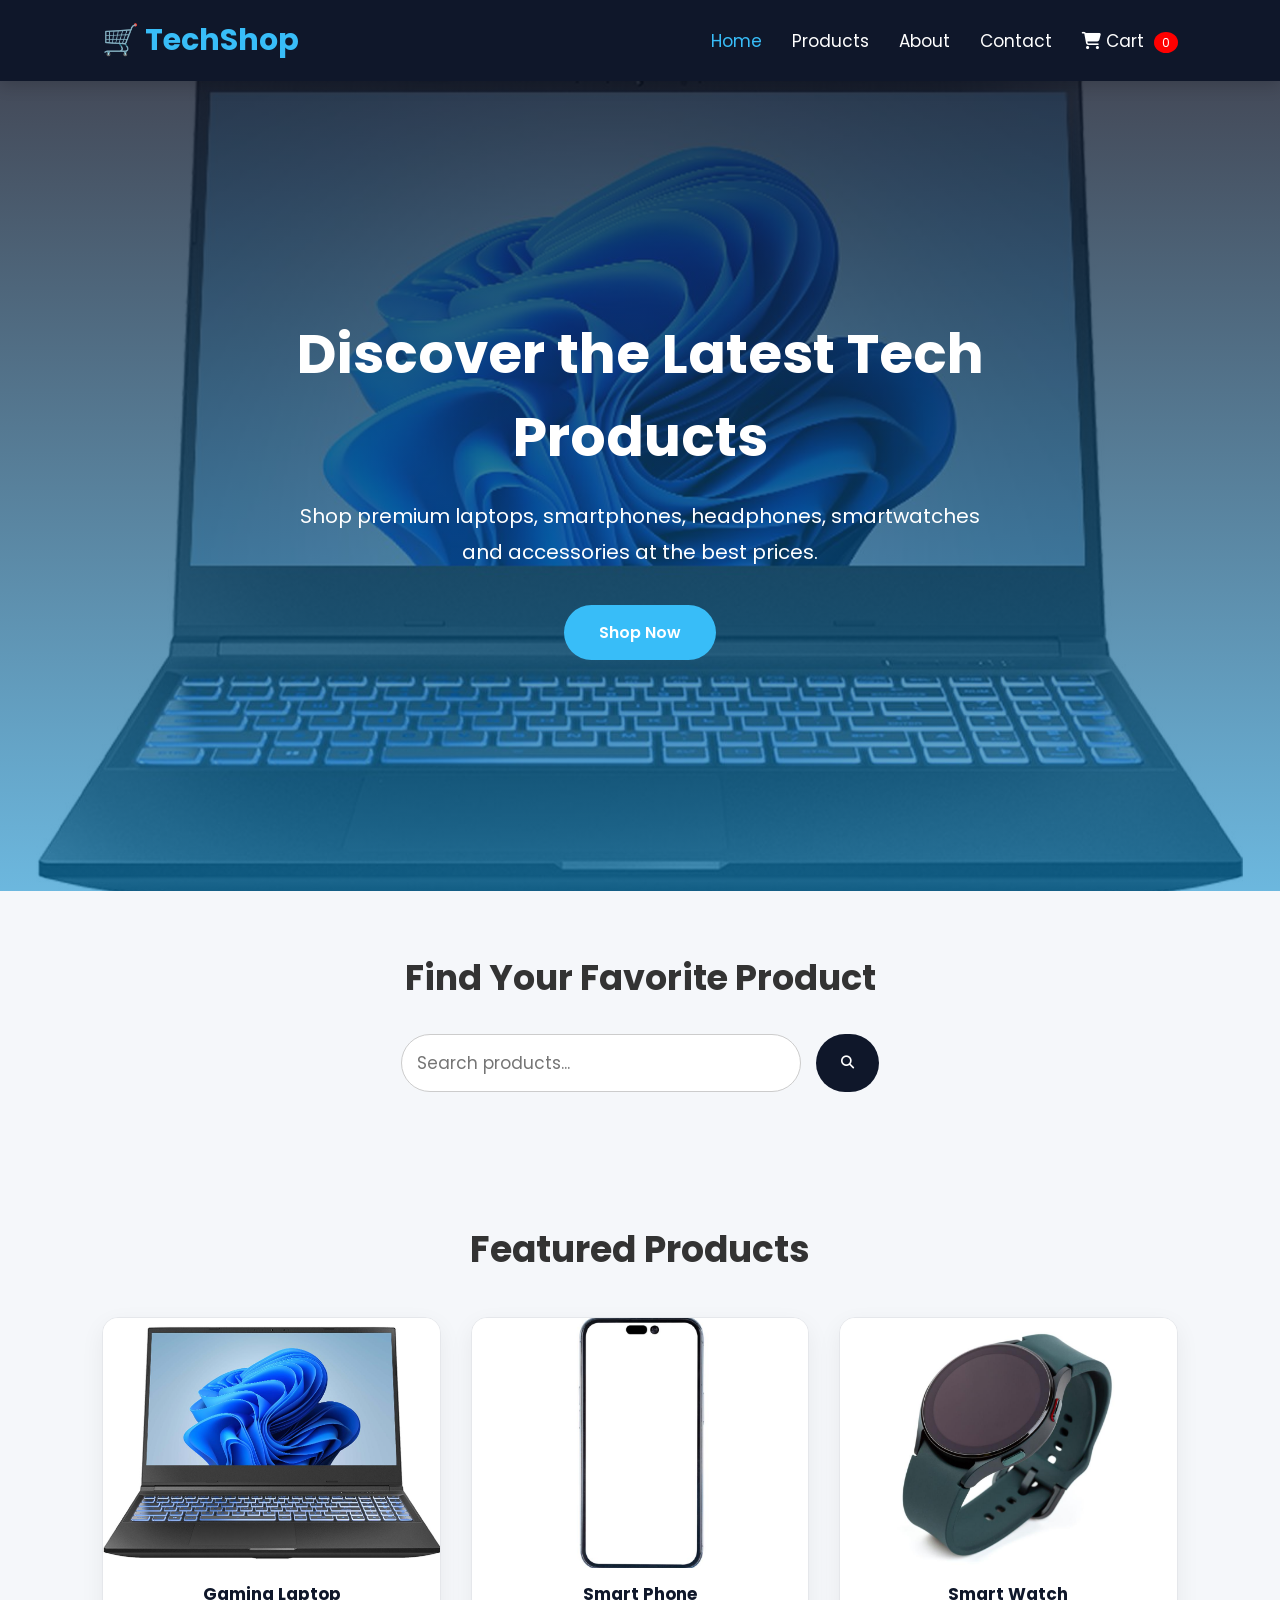
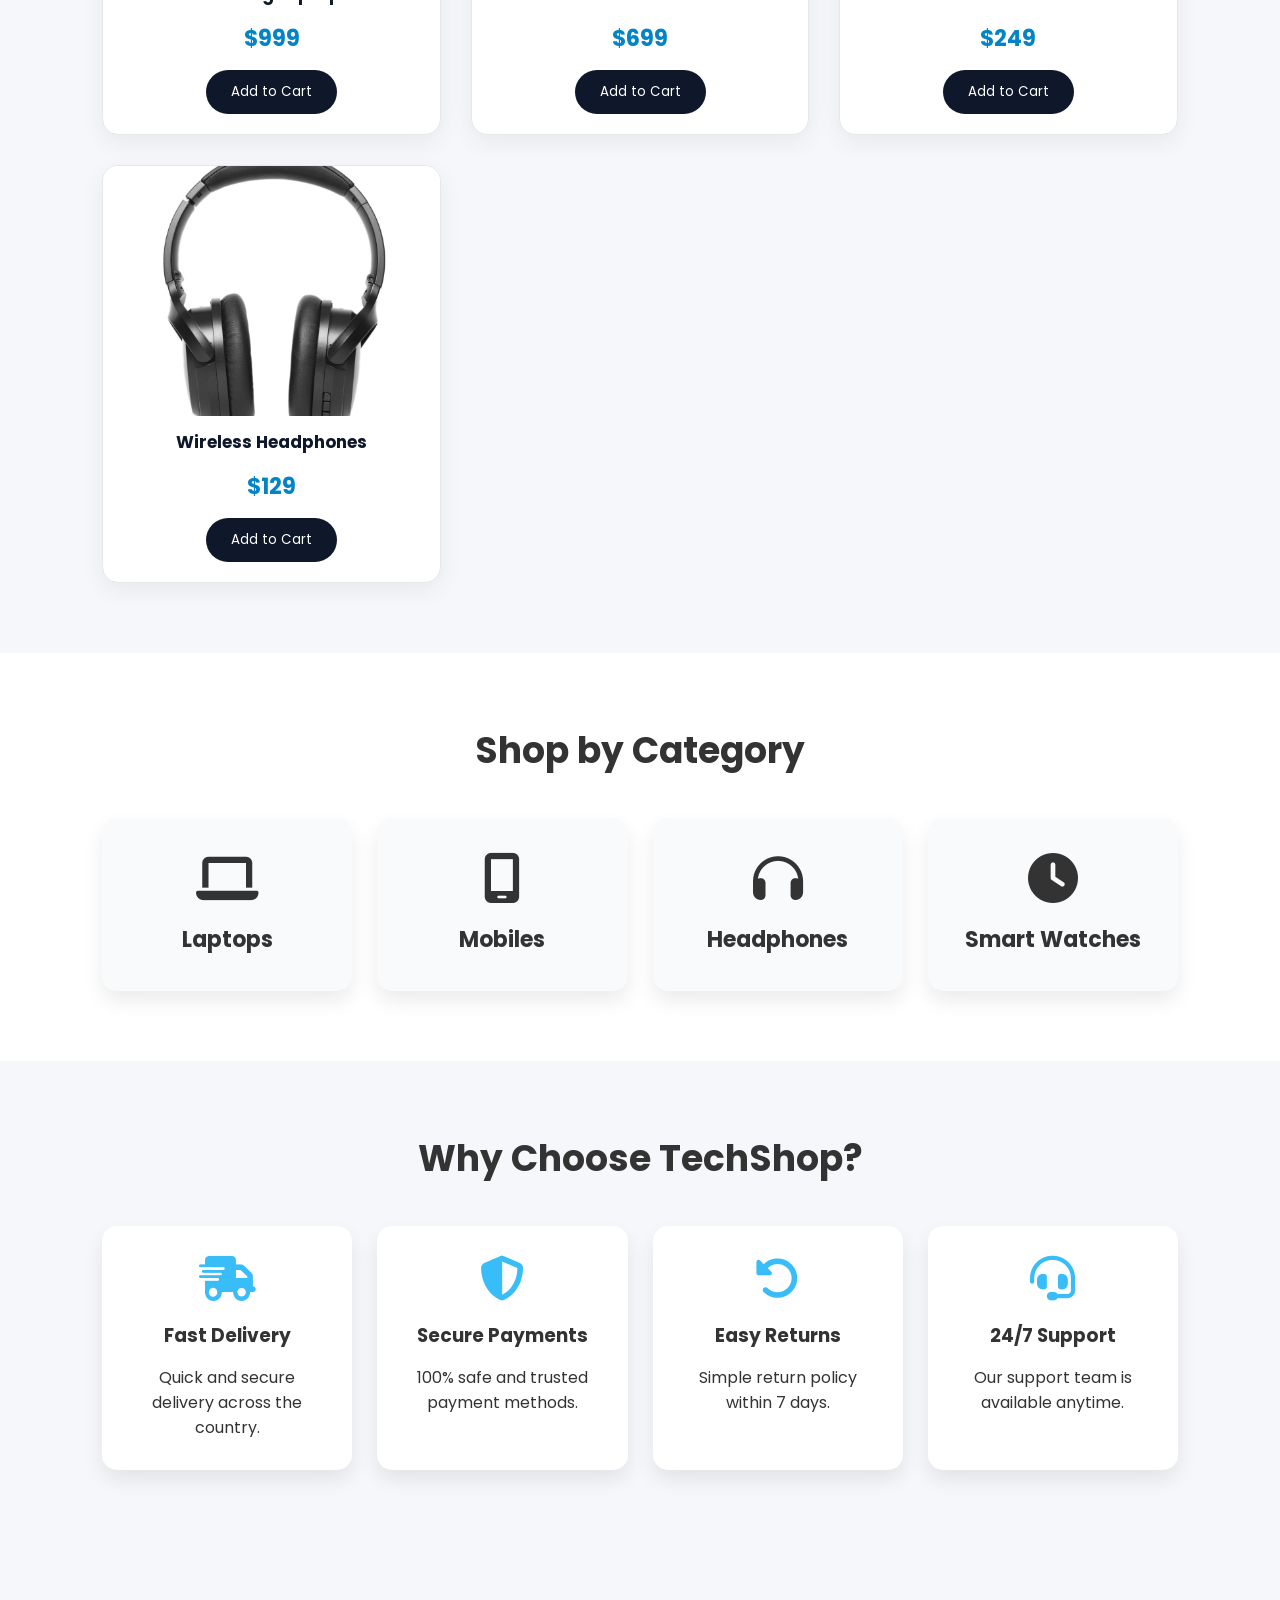
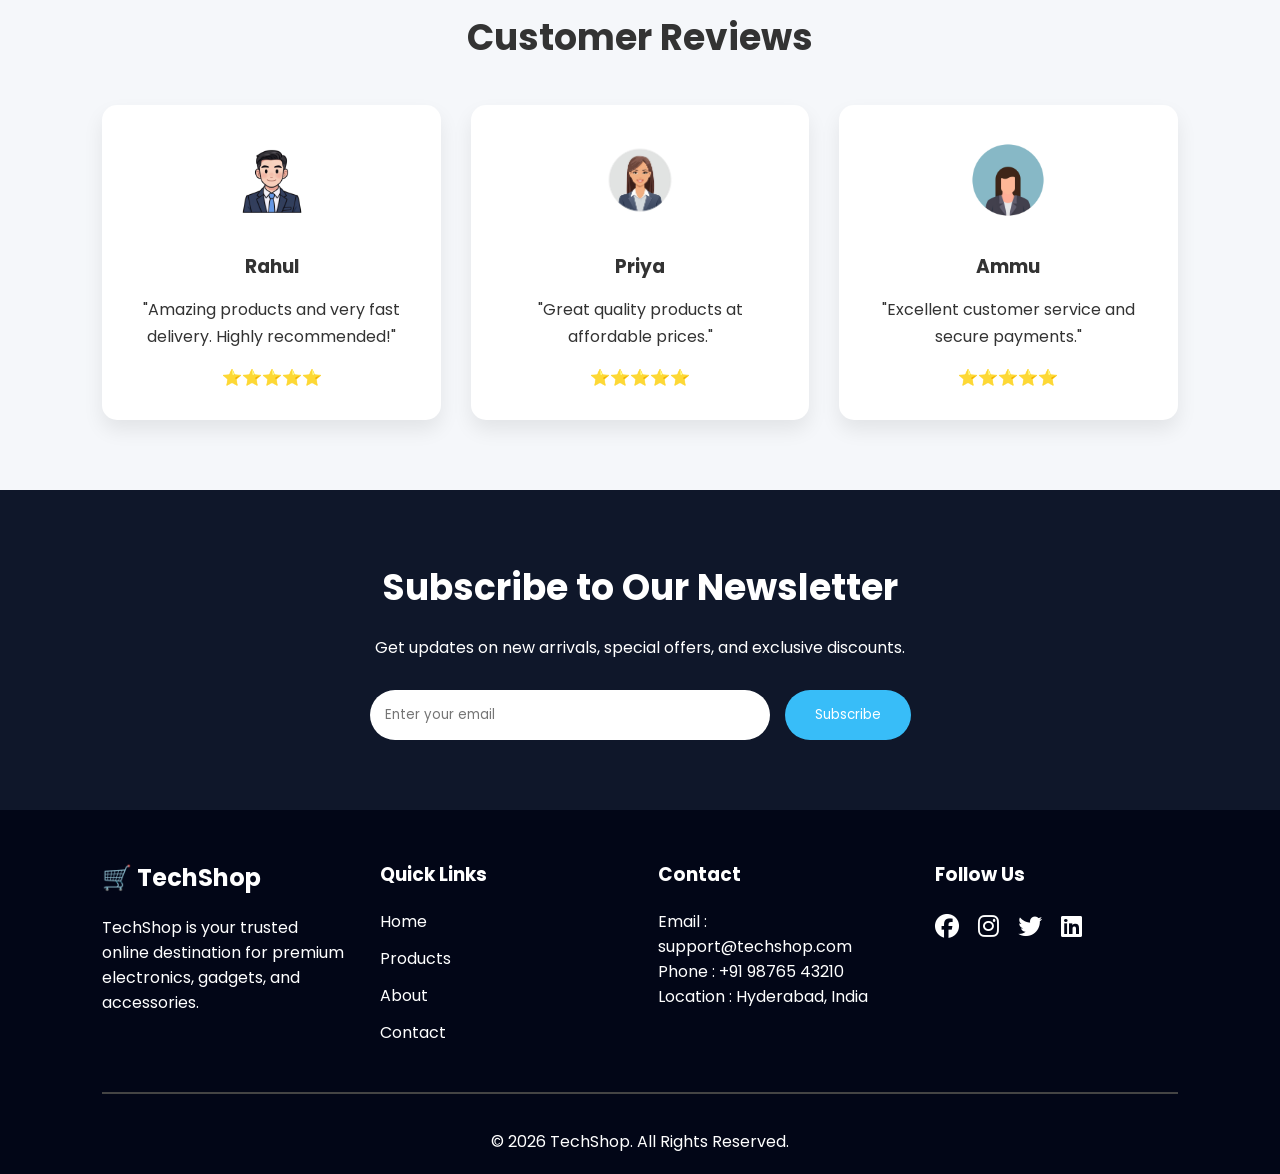
<file: index.html>
<!DOCTYPE html>
<html lang="en">

<head>

    <meta charset="UTF-8">

    <meta name="viewport" content="width=device-width, initial-scale=1.0">

    <title>TechShop | Home</title>

    <meta name="description" content="Modern E-Commerce Product Catalog">

    <link rel="stylesheet" href="style.css">

    <link rel="preconnect" href="https://fonts.googleapis.com">

    <link rel="preconnect" href="https://fonts.gstatic.com" crossorigin>

    <link href="https://fonts.googleapis.com/css2?family=Poppins:wght@300;400;500;600;700&display=swap" rel="stylesheet">

    <link rel="stylesheet"
    href="https://cdnjs.cloudflare.com/ajax/libs/font-awesome/6.6.0/css/all.min.css">

</head>

<body>

<!-- ===========================
     HEADER
=========================== -->

<header>

    <div class="logo">

        <h2>🛒 TechShop</h2>

    </div>

    <nav>

        <ul>

            <li><a href="index.html" class="active">Home</a></li>

            <li><a href="products.html">Products</a></li>

            <li><a href="about.html">About</a></li>

            <li><a href="contact.html">Contact</a></li>

            <li>

                <a href="cart.html">

                    <i class="fa-solid fa-cart-shopping"></i>

                    Cart

                    <span id="cart-count">0</span>

                </a>

            </li>

        </ul>

    </nav>

</header>

<!-- ===========================
     HERO SECTION
=========================== -->

<section class="hero">

    <div class="hero-content">

        <h1>

            Discover the Latest Tech Products

        </h1>

        <p>

            Shop premium laptops, smartphones, headphones,
            smartwatches and accessories at the best prices.

        </p>

        <a href="products.html" class="btn">

            Shop Now

        </a>

    </div>

</section>

<!-- ===========================
     SEARCH SECTION
=========================== -->

<section class="search-section">

    <h2>

        Find Your Favorite Product

    </h2>

    <div class="search-box">

        <input

            type="text"

            id="search"

            placeholder="Search products...">

        <button>

            <i class="fa-solid fa-magnifying-glass"></i>

        </button>

    </div>

</section>

<!-- ===========================
     FEATURED PRODUCTS
=========================== -->

<section class="featured">

    <h2>

        Featured Products

    </h2>

    <div class="products-grid">

        <div class="product-card">

            <img src="laptop.jpg" alt="Laptop">

            <h3>Gaming Laptop</h3>

            <p>$999</p>

            <button type="button" onclick="addHomeProduct(1)">Add to Cart</button>

        </div>

        <div class="product-card">

            <img src="mobile.jpg" alt="Phone">

            <h3>Smart Phone</h3>

            <p>$699</p>

            <button type="button" onclick="addHomeProduct(2)">Add to Cart</button>

        </div>

        <div class="product-card">

            <img src="watch.jpg" alt="Watch">

            <h3>Smart Watch</h3>

            <p>$249</p>

            <button type="button" onclick="addHomeProduct(3)">Add to Cart</button>

        </div>

        <div class="product-card">

            <img src="headphones.jpg" alt="Headphones">

            <h3>Wireless Headphones</h3>

            <p>$129</p>

            <button type="button" onclick="addHomeProduct(4)">Add to Cart</button>

        </div>

    </div>

</section>
<!-- ===========================
     SHOP BY CATEGORY
=========================== -->

<section class="categories">

    <h2>Shop by Category</h2>

    <div class="category-grid">

        <div class="category-card" data-category="Laptop">
            <i class="fa-solid fa-laptop"></i>
            <h3>Laptops</h3>
        </div>

        <div class="category-card" data-category="Mobile">
            <i class="fa-solid fa-mobile-screen"></i>
            <h3>Mobiles</h3>
        </div>

        <div class="category-card" data-category="Headphones">
            <i class="fa-solid fa-headphones"></i>
            <h3>Headphones</h3>
        </div>

        <div class="category-card" data-category="Watch">
            <i class="fa-solid fa-clock"></i>
            <h3>Smart Watches</h3>
        </div>

    </div>

</section>

<!-- ===========================
     WHY CHOOSE US
=========================== -->

<section class="why-us">

    <h2>Why Choose TechShop?</h2>

    <div class="features">

        <div class="feature-box">

            <i class="fa-solid fa-truck-fast"></i>

            <h3>Fast Delivery</h3>

            <p>Quick and secure delivery across the country.</p>

        </div>

        <div class="feature-box">

            <i class="fa-solid fa-shield-halved"></i>

            <h3>Secure Payments</h3>

            <p>100% safe and trusted payment methods.</p>

        </div>

        <div class="feature-box">

            <i class="fa-solid fa-rotate-left"></i>

            <h3>Easy Returns</h3>

            <p>Simple return policy within 7 days.</p>

        </div>

        <div class="feature-box">

            <i class="fa-solid fa-headset"></i>

            <h3>24/7 Support</h3>

            <p>Our support team is available anytime.</p>

        </div>

    </div>

</section>

<!-- ===========================
     CUSTOMER REVIEWS
=========================== -->

<section class="reviews">

    <h2>Customer Reviews</h2>

    <div class="review-container">

        <div class="review-card">

            <img src="user2.png" alt="Customer">

            <h3>Rahul</h3>

            <p>

                "Amazing products and very fast delivery.
                Highly recommended!"

            </p>

            ⭐⭐⭐⭐⭐

        </div>

        <div class="review-card">

            <img src="user1.png" alt="Customer">

            <h3>Priya</h3>

            <p>

                "Great quality products at affordable prices."

            </p>

            ⭐⭐⭐⭐⭐

        </div>

        <div class="review-card">

            <img src="user3.png" alt="Customer">

            <h3>Ammu</h3>

            <p>

                "Excellent customer service and secure payments."

            </p>

            ⭐⭐⭐⭐⭐

        </div>

    </div>

</section>
<!-- ===========================
     NEWSLETTER
=========================== -->

<section class="newsletter">

    <h2>Subscribe to Our Newsletter</h2>

    <p>
        Get updates on new arrivals, special offers, and exclusive discounts.
    </p>

    <div class="newsletter-box">

        <input
            type="email"
            placeholder="Enter your email">

        <button>

            Subscribe

        </button>

    </div>

</section>

<!-- ===========================
     FOOTER
=========================== -->

<footer>

    <div class="footer-container">

        <div class="footer-about">

            <h2>🛒 TechShop</h2>

            <p>

                TechShop is your trusted online destination for
                premium electronics, gadgets, and accessories.

            </p>

        </div>

        <div class="footer-links">

            <h3>Quick Links</h3>

            <ul>

                <li><a href="index.html">Home</a></li>

                <li><a href="products.html">Products</a></li>

                <li><a href="about.html">About</a></li>

                <li><a href="contact.html">Contact</a></li>

            </ul>

        </div>

        <div class="footer-contact">

            <h3>Contact</h3>

            <p>Email : support@techshop.com</p>

            <p>Phone : +91 98765 43210</p>

            <p>Location : Hyderabad, India</p>

        </div>

        <div class="footer-social">

            <h3>Follow Us</h3>

            <a href="#"><i class="fab fa-facebook"></i></a>

            <a href="#"><i class="fab fa-instagram"></i></a>

            <a href="#"><i class="fab fa-twitter"></i></a>

            <a href="#"><i class="fab fa-linkedin"></i></a>

        </div>

    </div>

    <hr>

    <p class="copyright">

        © 2026 TechShop. All Rights Reserved.

    </p>

</footer>

<script src="products-data.js"></script>
<script src="store.js"></script>
<script src="app.js"></script>

</body>

</html>
</file>
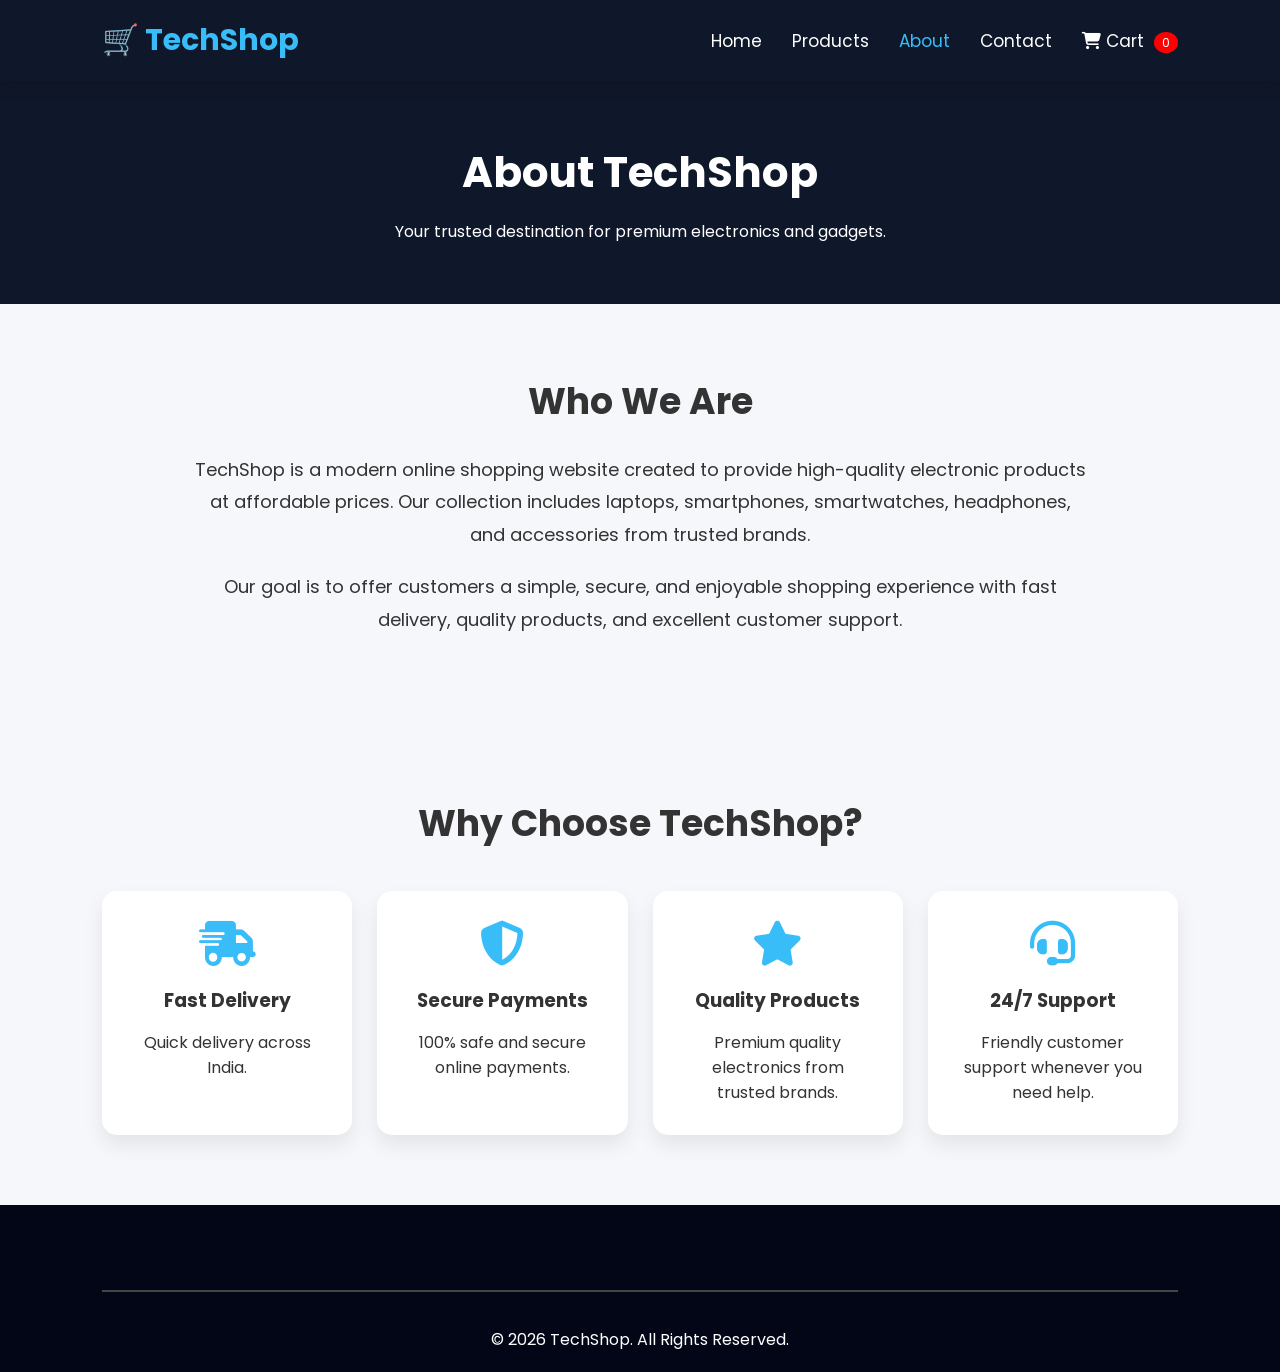
<file: about.html>
<!DOCTYPE html>
<html lang="en">

<head>

    <meta charset="UTF-8">

    <meta name="viewport" content="width=device-width, initial-scale=1.0">

    <title>TechShop | About</title>

    <link rel="stylesheet" href="style.css">

    <link rel="stylesheet"
    href="https://cdnjs.cloudflare.com/ajax/libs/font-awesome/6.6.0/css/all.min.css">

</head>

<body>

<header>

    <div class="logo">
        <h2>🛒 TechShop</h2>
    </div>

    <nav>

        <ul>

            <li><a href="index.html">Home</a></li>

            <li><a href="products.html">Products</a></li>

            <li><a href="about.html" class="active">About</a></li>

            <li><a href="contact.html">Contact</a></li>

            <li>
                <a href="cart.html">
                    <i class="fa-solid fa-cart-shopping"></i>
                    Cart
                    <span id="cart-count">0</span>
                </a>
            </li>

        </ul>

    </nav>

</header>

<section class="page-title">

    <h1>About TechShop</h1>

    <p>Your trusted destination for premium electronics and gadgets.</p>

</section>

<section class="about-section">

    <div class="about-content">

        <h2>Who We Are</h2>

        <p>

            TechShop is a modern online shopping website created to provide
            high-quality electronic products at affordable prices.
            Our collection includes laptops, smartphones,
            smartwatches, headphones, and accessories from trusted brands.

        </p>

        <p>

            Our goal is to offer customers a simple, secure, and enjoyable
            shopping experience with fast delivery, quality products,
            and excellent customer support.

        </p>

    </div>

</section>

<section class="why-us">

    <h2>Why Choose TechShop?</h2>

    <div class="features">

        <div class="feature-box">

            <i class="fa-solid fa-truck-fast"></i>

            <h3>Fast Delivery</h3>

            <p>Quick delivery across India.</p>

        </div>

        <div class="feature-box">

            <i class="fa-solid fa-shield-halved"></i>

            <h3>Secure Payments</h3>

            <p>100% safe and secure online payments.</p>

        </div>

        <div class="feature-box">

            <i class="fa-solid fa-star"></i>

            <h3>Quality Products</h3>

            <p>Premium quality electronics from trusted brands.</p>

        </div>

        <div class="feature-box">

            <i class="fa-solid fa-headset"></i>

            <h3>24/7 Support</h3>

            <p>Friendly customer support whenever you need help.</p>

        </div>

    </div>

</section>

<footer>

    <hr>

    <p class="copyright">

        © 2026 TechShop. All Rights Reserved.

    </p>

</footer>

<script src="products-data.js"></script>
<script src="store.js"></script>
</body>

</html>
</file>
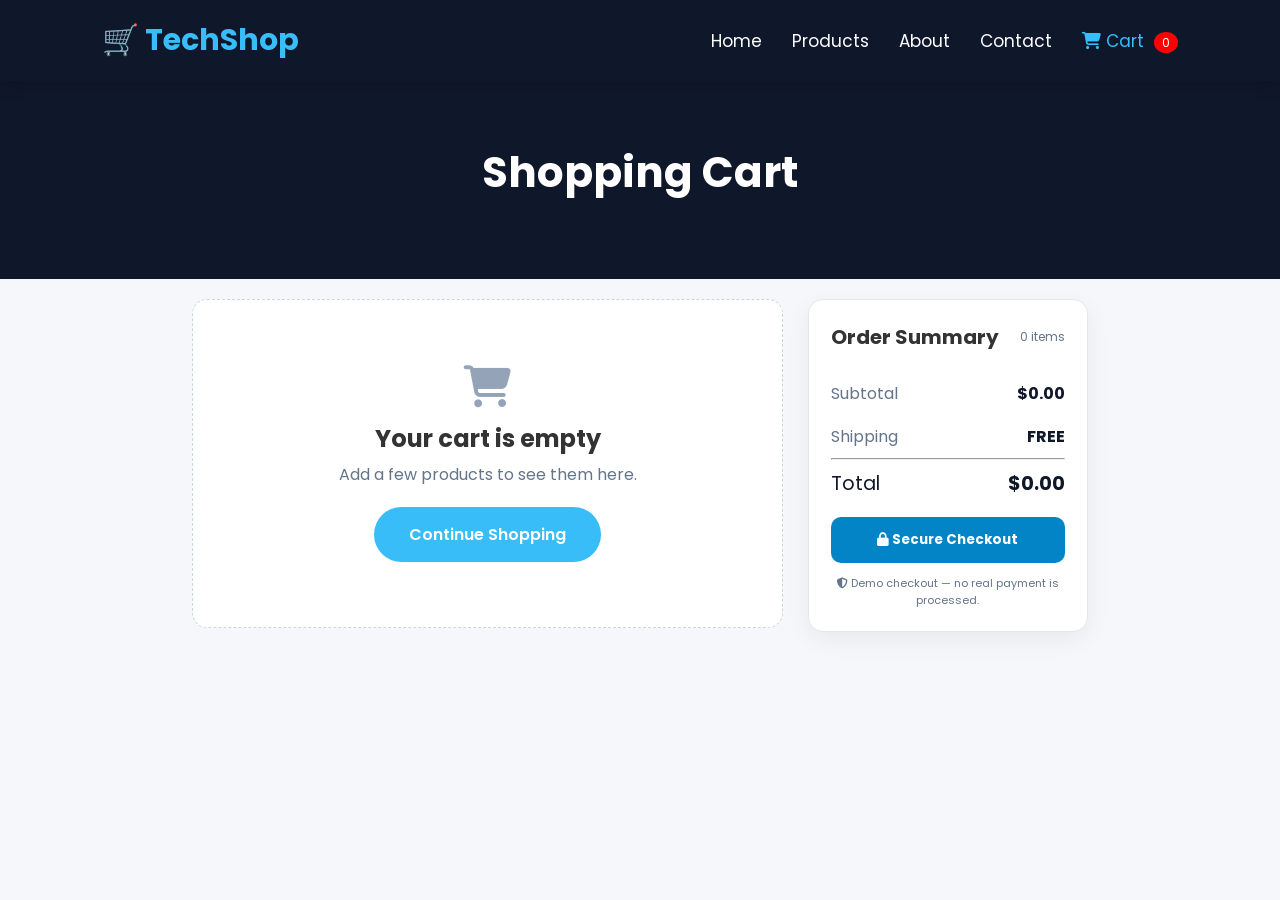
<file: cart.html>
<!DOCTYPE html>
<html lang="en">

<head>

    <meta charset="UTF-8">

    <meta name="viewport" content="width=device-width, initial-scale=1.0">

    <title>TechShop | Cart</title>

    <link rel="stylesheet" href="style.css">

    <link rel="stylesheet"
    href="https://cdnjs.cloudflare.com/ajax/libs/font-awesome/6.6.0/css/all.min.css">

</head>

<body>

<header>

    <div class="logo">

        <h2>🛒 TechShop</h2>

    </div>

    <nav>

        <ul>

            <li><a href="index.html">Home</a></li>

            <li><a href="products.html">Products</a></li>

            <li><a href="about.html">About</a></li>

            <li><a href="contact.html">Contact</a></li>

            <li>

                <a href="cart.html" class="active">

                    <i class="fa-solid fa-cart-shopping"></i>

                    Cart

                    <span id="cart-count">0</span>

                </a>

            </li>

        </ul>

    </nav>

</header>

<section class="page-title">

    <h1>Shopping Cart</h1>

</section>

<section class="cart-container">

    <div id="cart-items">

    </div>

    <aside class="cart-summary">
        <div class="summary-heading"><h2>Order Summary</h2><span id="cart-items-count">0 items</span></div>
        <div class="summary-row"><span>Subtotal</span><strong id="subtotal-price">$0.00</strong></div>
        <div class="summary-row"><span>Shipping</span><strong id="shipping-price">FREE</strong></div>
        <hr>
        <div class="summary-row total-row"><span>Total</span><strong id="total-price">$0.00</strong></div>
        <button id="checkout" class="checkout-btn"><i class="fa-solid fa-lock"></i> Secure Checkout</button>
        <p class="secure-note"><i class="fa-solid fa-shield-halved"></i> Demo checkout — no real payment is processed.</p>
    </aside>

    <div id="checkout-modal" class="modal">
      <div class="modal-content">
        <button id="close-modal" class="modal-close" type="button">&times;</button>
        <h2>Complete Your Order</h2>
        <p>This is a portfolio demo checkout.</p>
        <form id="checkout-form">
          <input required placeholder="Full name" aria-label="Full name">
          <input required type="email" placeholder="Email address" aria-label="Email address">
          <textarea required placeholder="Delivery address" aria-label="Delivery address"></textarea>
          <button class="checkout-btn" type="submit">Place Demo Order</button>
        </form>
      </div>
    </div>

</section>

<script src="products-data.js"></script>
<script src="store.js"></script>
<script src="cart.js"></script>

</body>

</html>
</file>
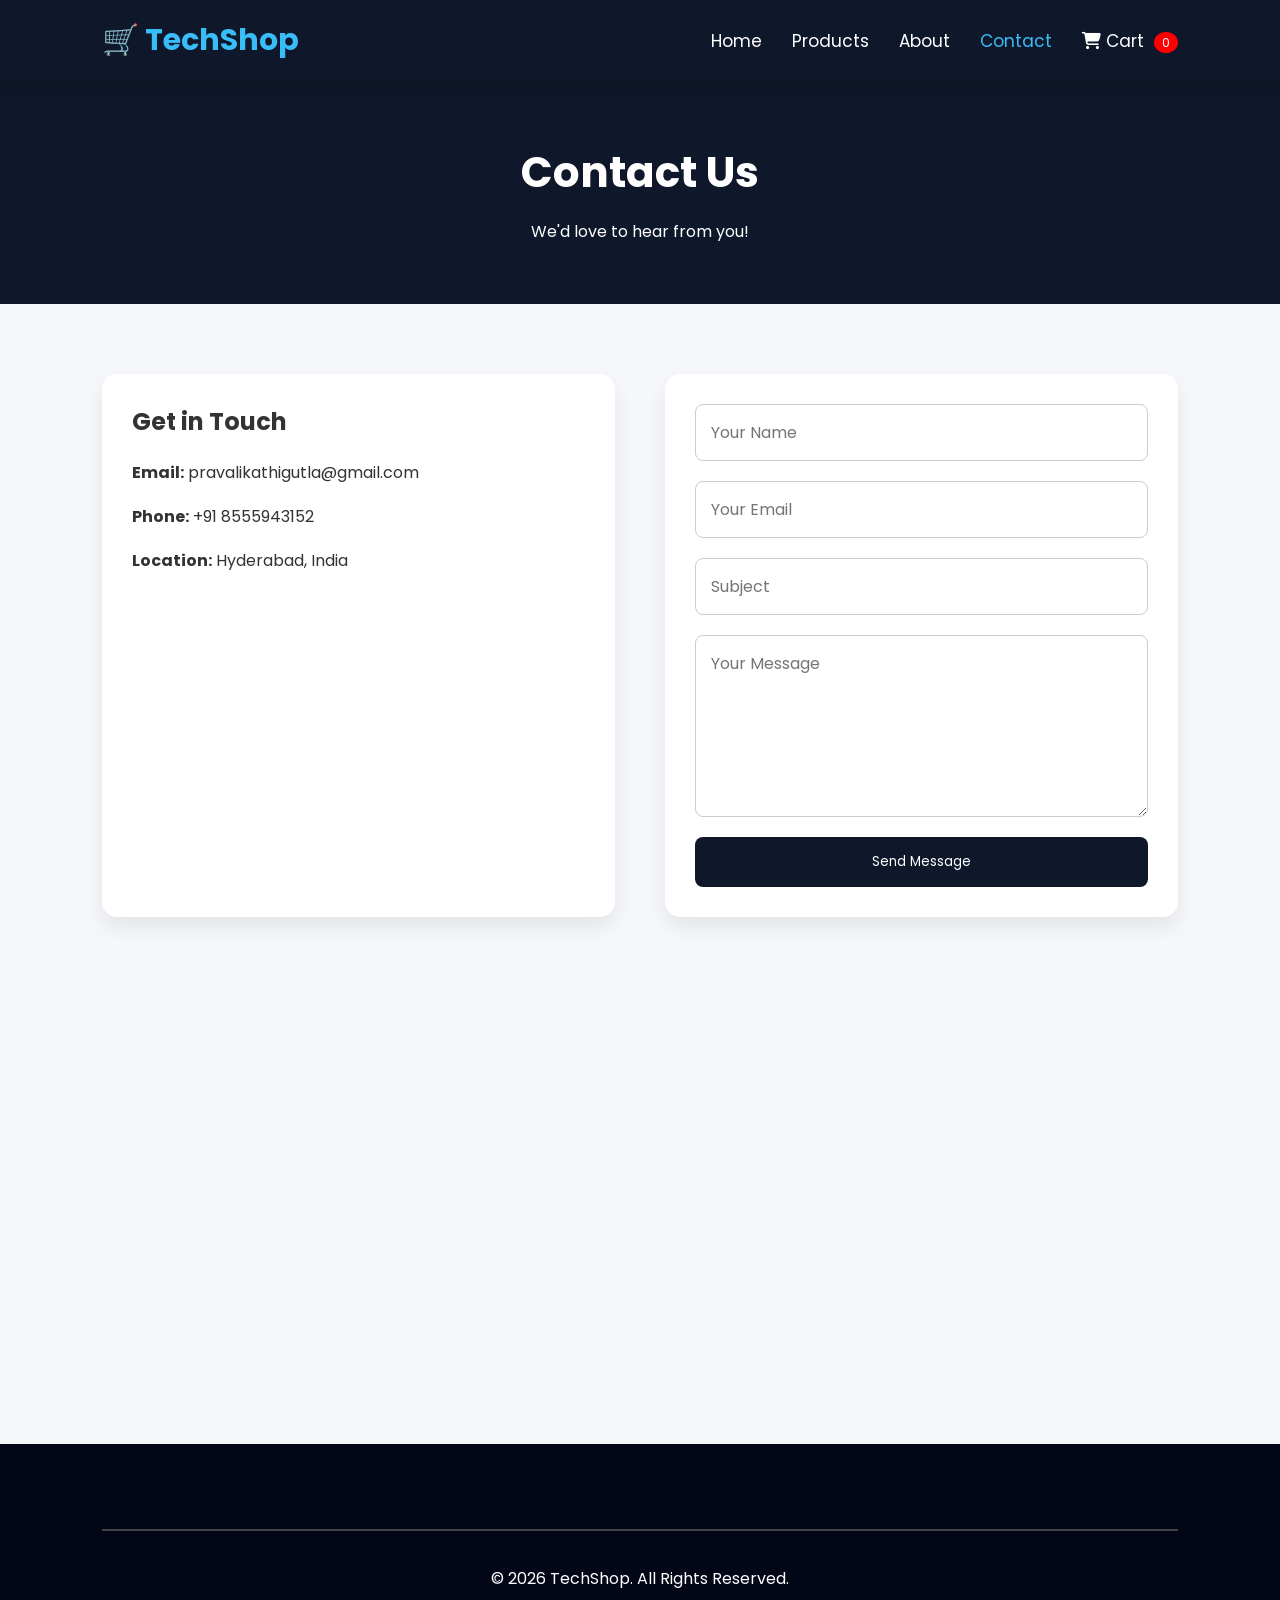
<file: contact.html>
<!DOCTYPE html>
<html lang="en">
<head>

    <meta charset="UTF-8">

    <meta name="viewport" content="width=device-width, initial-scale=1.0">

    <title>TechShop | Contact</title>

    <link rel="stylesheet" href="style.css">

    <link rel="stylesheet"
    href="https://cdnjs.cloudflare.com/ajax/libs/font-awesome/6.6.0/css/all.min.css">

</head>

<body>

<header>

    <div class="logo">
        <h2>🛒 TechShop</h2>
    </div>

    <nav>

        <ul>

            <li><a href="index.html">Home</a></li>

            <li><a href="products.html">Products</a></li>

            <li><a href="about.html">About</a></li>

            <li><a href="contact.html" class="active">Contact</a></li>

            <li>
                <a href="cart.html">
                    <i class="fa-solid fa-cart-shopping"></i>
                    Cart
                    <span id="cart-count">0</span>
                </a>
            </li>

        </ul>

    </nav>

</header>

<section class="page-title">

    <h1>Contact Us</h1>

    <p>We'd love to hear from you!</p>

</section>

<section class="contact-section">

    <div class="contact-info">

        <h2>Get in Touch</h2>

        <p><strong>Email:</strong> pravalikathigutla@gmail.com</p>

        <p><strong>Phone:</strong> +91 8555943152</p>

        <p><strong>Location:</strong> Hyderabad, India</p>

    </div>

    <div class="contact-form">

        <form action="https://formspree.io/f/mlgqqnjp" method="POST">

            <input
                type="text"
                name="name"
                placeholder="Your Name"
                required>

            <input
                type="email"
                name="email"
                placeholder="Your Email"
                required>

            <input
                type="text"
                name="subject"
                placeholder="Subject"
                required>

            <textarea
                name="message"
                rows="6"
                placeholder="Your Message"
                required></textarea>

            <button type="submit">

                Send Message

            </button>

        </form>

    </div>

</section>

<section class="map">

    <iframe
        src="https://www.google.com/maps?q=Hyderabad&output=embed"
        width="100%"
        height="400"
        style="border:0;"
        loading="lazy">
    </iframe>

</section>

<footer>

    <hr>

    <p class="copyright">

        © 2026 TechShop. All Rights Reserved.

    </p>

</footer>

<script src="products-data.js"></script>
<script src="store.js"></script>
</body>

</html>
</file>
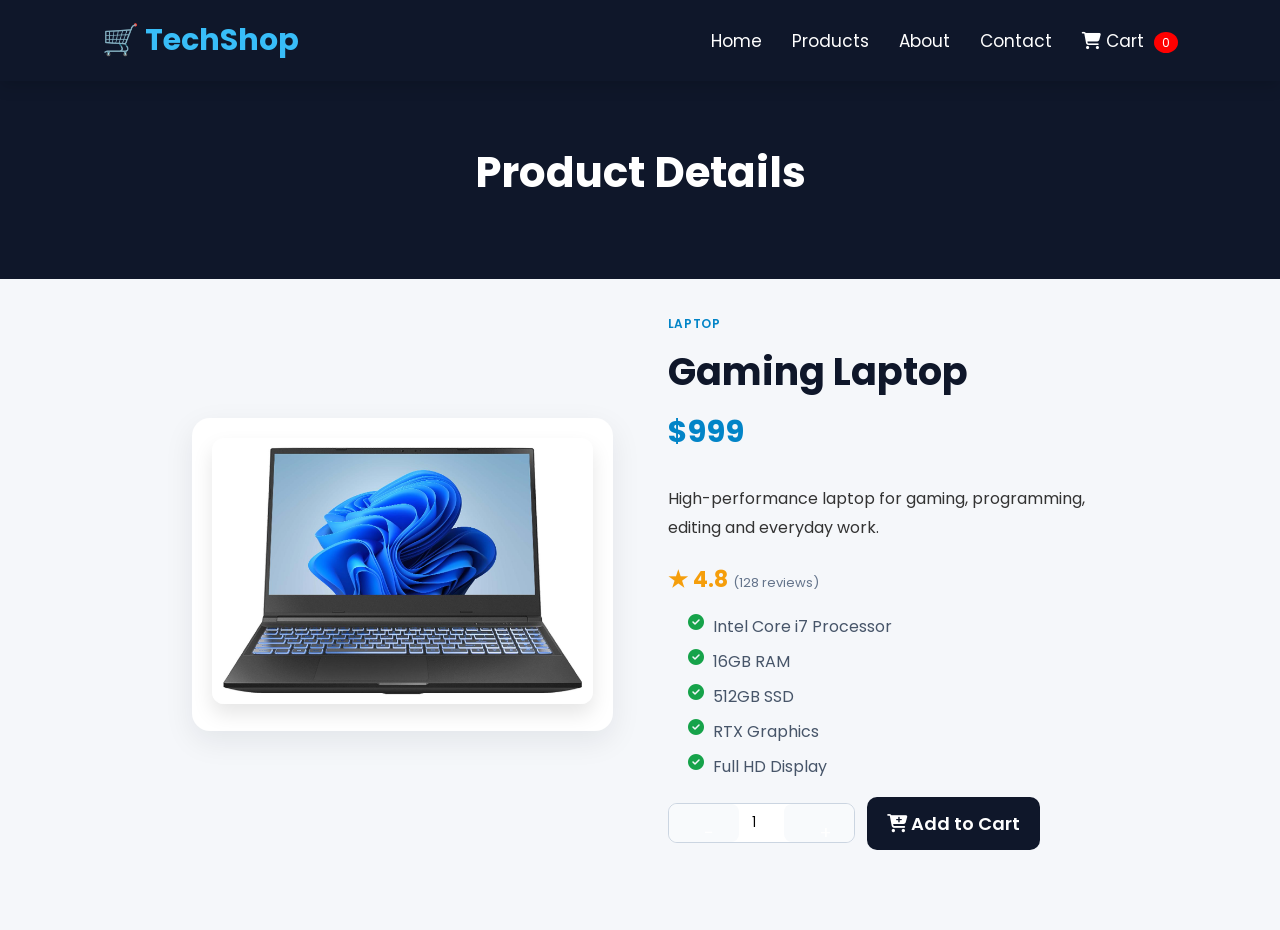
<file: product.html>
<!DOCTYPE html>
<html lang="en">

<head>

<meta charset="UTF-8">

<meta name="viewport" content="width=device-width, initial-scale=1.0">

<title>Product Details | TechShop</title>

<link rel="stylesheet" href="style.css">

<link rel="stylesheet"
href="https://cdnjs.cloudflare.com/ajax/libs/font-awesome/6.6.0/css/all.min.css">

</head>

<body>

<header>

<div class="logo">
<h2>🛒 TechShop</h2>
</div>

<nav>

<ul>

<li><a href="index.html">Home</a></li>

<li><a href="products.html">Products</a></li>

<li><a href="about.html">About</a></li>

<li><a href="contact.html">Contact</a></li>

<li>

<a href="cart.html">

<i class="fa-solid fa-cart-shopping"></i>

Cart

<span id="cart-count">0</span>

</a>

</li>

</ul>

</nav>

</header>

<section class="page-title">

<h1>Product Details</h1>

</section>

<section class="product-details">
  <div class="product-image">
    <img id="product-image" src="laptop.jpg" alt="Product">
  </div>
  <div class="product-info">
    <span class="product-category" id="product-category">Product</span>
    <h2 id="product-name">Gaming Laptop</h2>
    <div class="price-row detail-price"><h3 id="product-price">$999</h3></div>
    <p id="product-description"></p>
    <div class="rating" id="product-rating">★ 4.8 <span>(128 reviews)</span></div>
    <ul id="product-features"></ul>
    <div class="purchase-row">
      <div class="quantity-control detail-quantity"><button class="qty-minus" type="button">−</button><input id="quantity" type="number" min="1" value="1" aria-label="Quantity"><button class="qty-plus" type="button">+</button></div>
      <button id="add-to-cart" type="button"><i class="fa-solid fa-cart-plus"></i> Add to Cart</button>
    </div>
  </div>
</section>

<script src="products-data.js"></script>
<script src="store.js"></script>
<script src="product-details.js"></script>

</body>

</html>
</file>
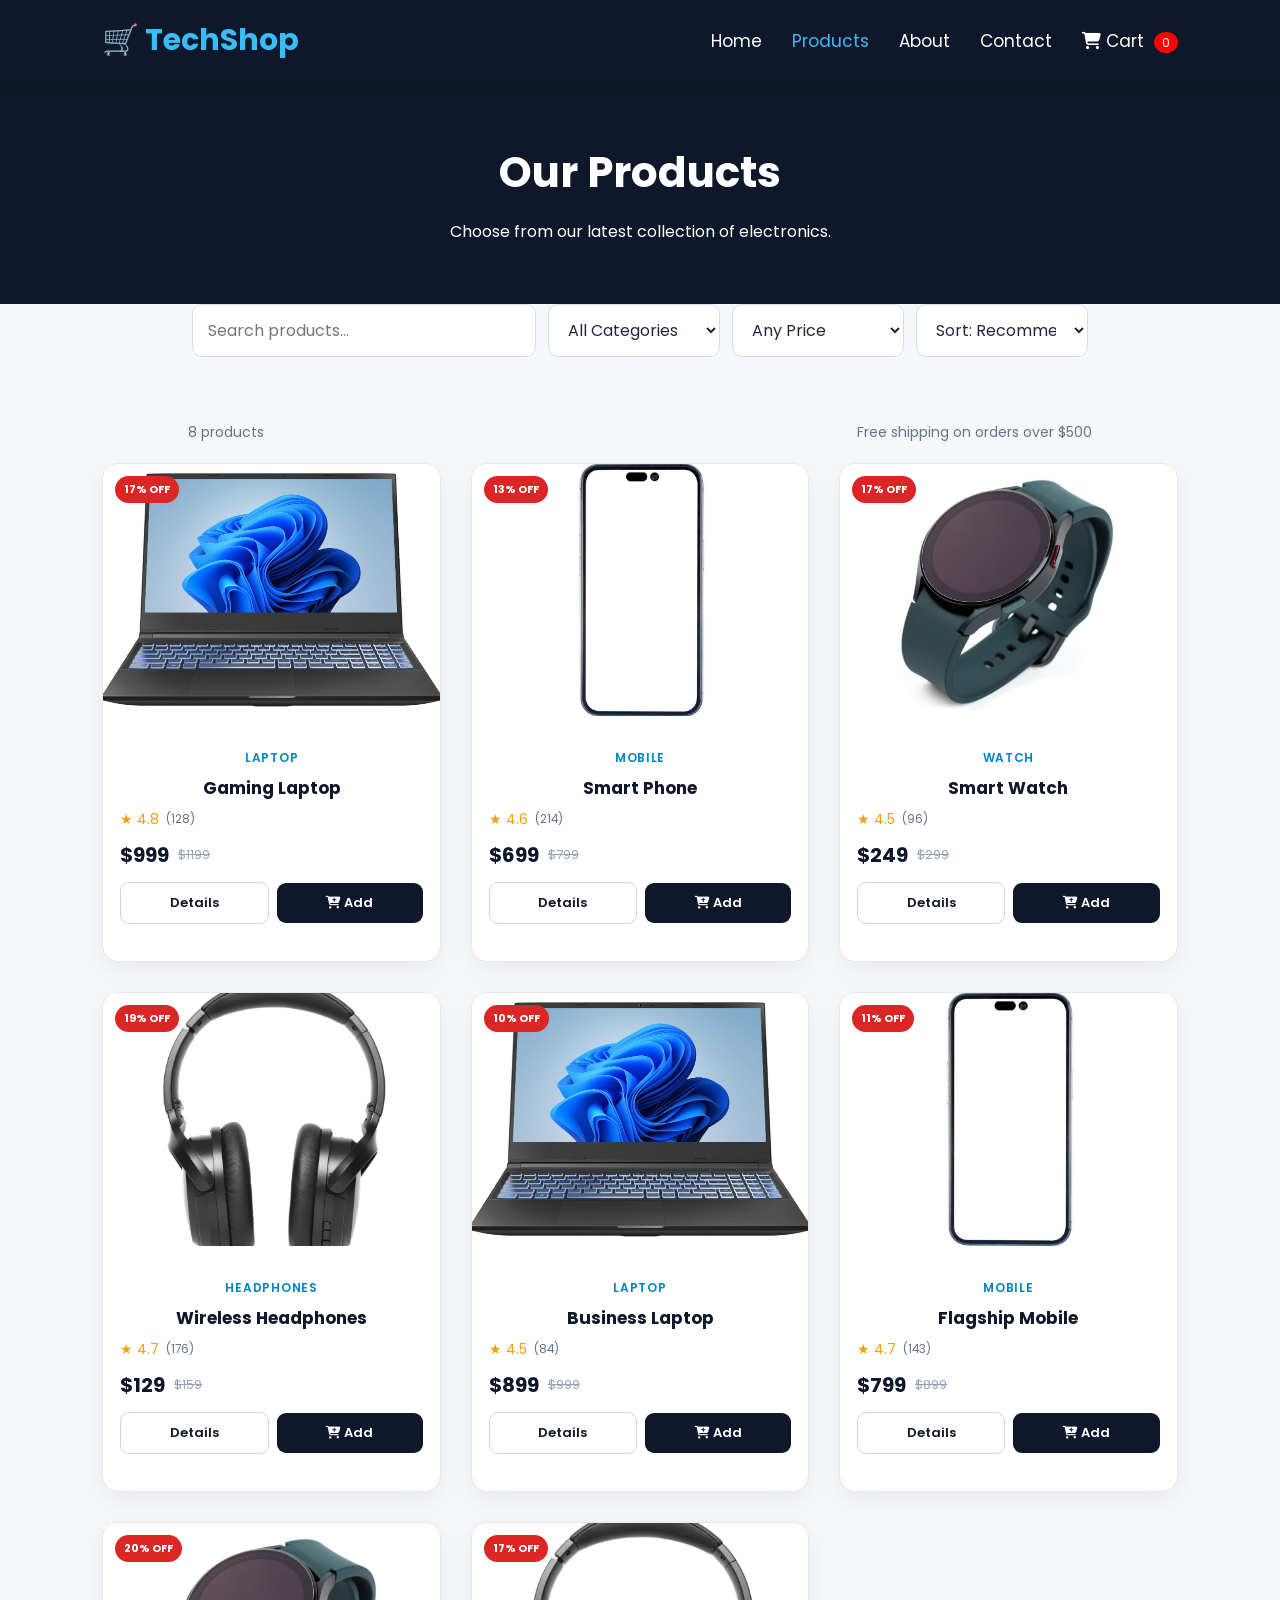
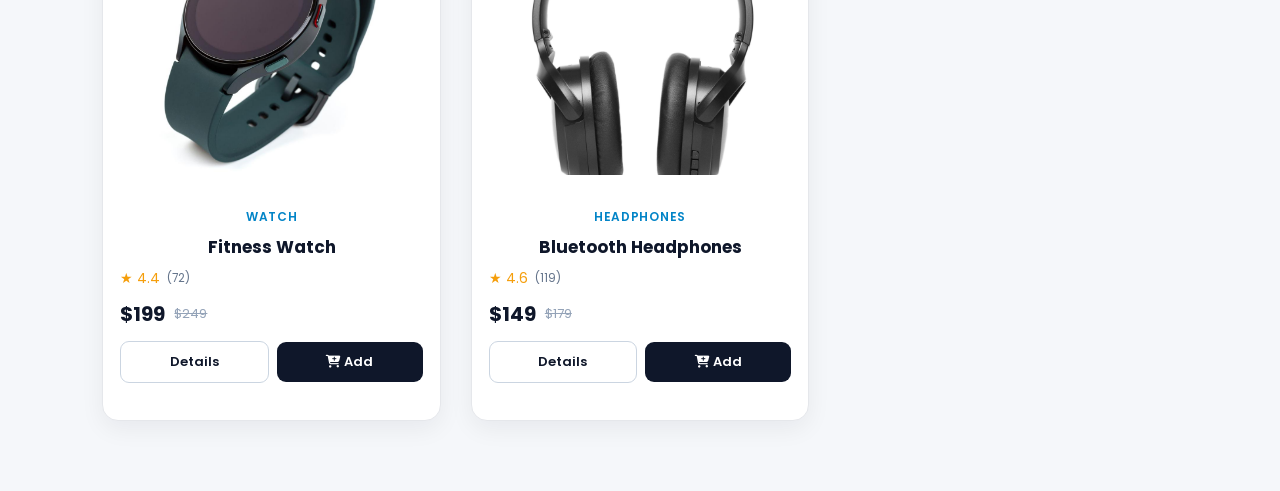
<file: products.html>
<!DOCTYPE html>
<html lang="en">

<head>

    <meta charset="UTF-8">

    <meta name="viewport" content="width=device-width, initial-scale=1.0">

    <title>TechShop | Products</title>

    <link rel="stylesheet" href="style.css">

    <link rel="preconnect" href="https://fonts.googleapis.com">

    <link rel="preconnect" href="https://fonts.gstatic.com" crossorigin>

    <link href="https://fonts.googleapis.com/css2?family=Poppins:wght@300;400;500;600;700&display=swap" rel="stylesheet">

    <link rel="stylesheet"
    href="https://cdnjs.cloudflare.com/ajax/libs/font-awesome/6.6.0/css/all.min.css">

</head>

<body>

<!-- HEADER -->

<header>

    <div class="logo">

        <h2>🛒 TechShop</h2>

    </div>

    <nav>

        <ul>

            <li><a href="index.html">Home</a></li>

            <li><a href="products.html" class="active">Products</a></li>

            <li><a href="about.html">About</a></li>

            <li><a href="contact.html">Contact</a></li>

            <li>

                <a href="cart.html">

                    <i class="fa-solid fa-cart-shopping"></i>

                    Cart

                    <span id="cart-count">0</span>

                </a>

            </li>

        </ul>

    </nav>

</header>

<!-- PAGE TITLE -->

<section class="page-title">

    <h1>Our Products</h1>

    <p>Choose from our latest collection of electronics.</p>

</section>

<!-- SEARCH + FILTER -->

<section class="product-controls">

    <input
        type="text"
        id="searchInput"
        placeholder="Search products...">

    <select id="categoryFilter">
        <option value="all">All Categories</option>
        <option value="Laptop">Laptops</option>
        <option value="Mobile">Mobiles</option>
        <option value="Watch">Smart Watches</option>
        <option value="Headphones">Headphones</option>
    </select>
    <select id="priceFilter">
        <option value="all">Any Price</option>
        <option value="under200">Under $200</option>
        <option value="200to500">$200 – $500</option>
        <option value="over500">Over $500</option>
    </select>
    <select id="sortFilter">
        <option value="default">Sort: Recommended</option>
        <option value="price-low">Price: Low to High</option>
        <option value="price-high">Price: High to Low</option>
        <option value="rating">Top Rated</option>
        <option value="name">Name: A–Z</option>
    </select>

</section>

<!-- PRODUCTS -->

<section class="products-page">
    <div class="results-bar"><span id="result-count">0 products</span><span>Free shipping on orders over $500</span></div>
    <div id="product-list" class="products-grid">

        <!-- JavaScript will load products here -->

    </div>

</section>

<script src="products-data.js"></script>
<script src="store.js"></script>
<script src="product.js"></script>

</body>

</html>
</file>
<file: style.css>
/* ==========================
   GOOGLE FONT
========================== */

@import url('https://fonts.googleapis.com/css2?family=Poppins:wght@300;400;500;600;700&display=swap');

/* ==========================
   RESET
========================== */

*{
    margin:0;
    padding:0;
    box-sizing:border-box;
    font-family:'Poppins',sans-serif;
}

html{
    scroll-behavior:smooth;
}

body{
    background:#f5f7fa;
    color:#333;
    overflow-x:hidden;
}

/* ==========================
   HEADER
========================== */

header{

    width:100%;

    background:#0f172a;

    color:white;

    display:flex;

    justify-content:space-between;

    align-items:center;

    padding:18px 8%;

    position:sticky;

    top:0;

    z-index:1000;

    box-shadow:0 5px 15px rgba(0,0,0,.15);

}

.logo h2{

    color:#38bdf8;

    font-size:30px;

}

nav ul{

    display:flex;

    list-style:none;

    gap:30px;

}

nav ul li a{

    text-decoration:none;

    color:white;

    font-size:17px;

    transition:.3s;

}

nav ul li a:hover{

    color:#38bdf8;

}

.active{

    color:#38bdf8;

}

#cart-count{

    background:red;

    color:white;

    padding:2px 8px;

    border-radius:50%;

    font-size:12px;

    margin-left:5px;

}

/* ==========================
   HERO
========================== */

.hero{

    height:90vh;

    background:linear-gradient(rgba(15,23,42,.78),rgba(2,132,199,.58)),
    url("laptop.jpg");

    background-size:cover;

    background-position:center;

    display:flex;

    justify-content:center;

    align-items:center;

    text-align:center;

    color:white;

}

.hero-content{

    max-width:700px;

}

.hero h1{

    font-size:55px;

    margin-bottom:20px;

}

.hero p{

    font-size:20px;

    margin-bottom:35px;

    line-height:1.8;

}

.btn{

    display:inline-block;

    background:#38bdf8;

    color:white;

    text-decoration:none;

    padding:15px 35px;

    border-radius:40px;

    transition:.3s;

    font-weight:600;

}

.btn:hover{

    background:#0284c7;

    transform:translateY(-5px);

}

/* ==========================
   SEARCH
========================== */

.search-section{

    padding:60px 8%;

    text-align:center;

}

.search-section h2{

    font-size:35px;

    margin-bottom:30px;

}

.search-box{

    display:flex;

    justify-content:center;

    gap:15px;

    flex-wrap:wrap;

}

.search-box input{

    width:400px;

    max-width:100%;

    padding:15px;

    border-radius:40px;

    border:1px solid #ccc;

    outline:none;

    font-size:17px;

}

.search-box button{

    background:#0f172a;

    color:white;

    border:none;

    padding:15px 25px;

    border-radius:40px;

    cursor:pointer;

    transition:.3s;

}

.search-box button:hover{

    background:#38bdf8;

}

/* ==========================
   FEATURED PRODUCTS
========================== */

.featured{

    padding:70px 8%;

}

.featured h2{

    text-align:center;

    font-size:36px;

    margin-bottom:40px;

}

.products-grid{

    display:grid;

    grid-template-columns:repeat(auto-fit,minmax(250px,1fr));

    gap:30px;

}

.product-card{

    background:white;

    border-radius:15px;

    overflow:hidden;

    box-shadow:0 10px 25px rgba(0,0,0,.1);

    transition:.3s;

    text-align:center;

    padding-bottom:20px;

}

.product-card:hover{

    transform:translateY(-10px);

}

.product-card img{

    width:100%;

    height:250px;

    object-fit:cover;

}

.product-card h3{

    margin-top:20px;

}

.product-card p{

    color:#0284c7;

    font-size:22px;

    margin:15px 0;

    font-weight:bold;

}

.product-card button{

    background:#0f172a;

    color:white;

    border:none;

    padding:12px 25px;

    border-radius:30px;

    cursor:pointer;

    transition:.3s;

}

.product-card button:hover{

    background:#38bdf8;

}
/* ==========================
   CATEGORIES
========================== */

.categories{

    padding:70px 8%;

    background:#ffffff;

}

.categories h2{

    text-align:center;

    font-size:36px;

    margin-bottom:40px;

}

.category-grid{

    display:grid;

    grid-template-columns:repeat(auto-fit,minmax(220px,1fr));

    gap:25px;

}

.category-card{

    background:#f8fafc;

    padding:35px;

    border-radius:15px;

    text-align:center;

    box-shadow:0 10px 20px rgba(0,0,0,.08);

    transition:.3s;

}

.category-card:hover{

    transform:translateY(-10px);

    background:#38bdf8;

    color:white;

}

.category-card i{

    font-size:50px;

    margin-bottom:20px;

}

.category-card h3{

    font-size:22px;

}

/* ==========================
   WHY CHOOSE US
========================== */

.why-us{

    padding:70px 8%;

    background:#f5f7fa;

}

.why-us h2{

    text-align:center;

    margin-bottom:40px;

    font-size:36px;

}

.features{

    display:grid;

    grid-template-columns:repeat(auto-fit,minmax(250px,1fr));

    gap:25px;

}

.feature-box{

    background:white;

    padding:30px;

    border-radius:15px;

    text-align:center;

    box-shadow:0 10px 20px rgba(0,0,0,.08);

    transition:.3s;

}

.feature-box:hover{

    transform:translateY(-10px);

}

.feature-box i{

    font-size:45px;

    color:#38bdf8;

    margin-bottom:20px;

}

.feature-box h3{

    margin-bottom:15px;

}

/* ==========================
   REVIEWS
========================== */

.reviews{

    padding:70px 8%;

}

.reviews h2{

    text-align:center;

    margin-bottom:40px;

    font-size:36px;

}

.review-container{

    display:grid;

    grid-template-columns:repeat(auto-fit,minmax(280px,1fr));

    gap:30px;

}

.review-card{

    background:white;

    border-radius:15px;

    text-align:center;

    padding:30px;

    box-shadow:0 10px 20px rgba(0,0,0,.08);

    transition:.3s;

}

.review-card:hover{

    transform:translateY(-10px);

}

.review-card img{

    width:90px;

    height:90px;

    border-radius:50%;

    margin-bottom:20px;

}

.review-card h3{

    margin-bottom:15px;

}

.review-card p{

    margin-bottom:15px;

    line-height:1.7;

}

/* ==========================
   NEWSLETTER
========================== */

.newsletter{

    background:#0f172a;

    color:white;

    padding:70px 8%;

    text-align:center;

}

.newsletter h2{

    font-size:36px;

    margin-bottom:20px;

}

.newsletter p{

    margin-bottom:30px;

}

.newsletter-box{

    display:flex;

    justify-content:center;

    gap:15px;

    flex-wrap:wrap;

}

.newsletter-box input{

    width:400px;

    max-width:100%;

    padding:15px;

    border:none;

    border-radius:40px;

    outline:none;

}

.newsletter-box button{

    padding:15px 30px;

    border:none;

    border-radius:40px;

    background:#38bdf8;

    color:white;

    cursor:pointer;

    transition:.3s;

}

.newsletter-box button:hover{

    background:#0284c7;

}

/* ==========================
   FOOTER
========================== */

footer{

    background:#020617;

    color:white;

    padding:50px 8% 20px;

}

.footer-container{

    display:grid;

    grid-template-columns:repeat(auto-fit,minmax(220px,1fr));

    gap:35px;

}

.footer-container h2,
.footer-container h3{

    margin-bottom:20px;

}

.footer-links ul{

    list-style:none;

}

.footer-links ul li{

    margin-bottom:12px;

}

.footer-links ul li a{

    color:white;

    text-decoration:none;

}

.footer-links ul li a:hover{

    color:#38bdf8;

}

.footer-social a{

    color:white;

    font-size:24px;

    margin-right:15px;

    transition:.3s;

}

.footer-social a:hover{

    color:#38bdf8;

}

footer hr{

    margin:35px 0;

    border:.5px solid #444;

}

.copyright{

    text-align:center;

}

/* ==========================
   RESPONSIVE DESIGN
========================== */

@media(max-width:768px){

header{

    flex-direction:column;

    gap:20px;

}

nav ul{

    flex-direction:column;

    text-align:center;

    gap:15px;

}

.hero{

    height:70vh;

}

.hero h1{

    font-size:38px;

}

.hero p{

    font-size:18px;

}

.search-box{

    flex-direction:column;

}

.search-box input{

    width:100%;

}

.newsletter-box{

    flex-direction:column;

}

.newsletter-box input{

    width:100%;

}

.newsletter-box button{

    width:100%;

}

}
/* ==========================
   CART
========================== */

.cart-container{

    padding:60px 8%;

}

.cart-card{

    display:flex;

    justify-content:space-between;

    align-items:center;

    background:white;

    padding:20px;

    margin-bottom:20px;

    border-radius:15px;

    box-shadow:0 5px 15px rgba(0,0,0,.1);

}

.cart-card img{

    width:120px;

    border-radius:10px;

}

.cart-card button{

    background:red;

    color:white;

    border:none;

    padding:10px 20px;

    border-radius:8px;

    cursor:pointer;

}

.cart-total{

    margin-top:30px;

    text-align:right;

}

.cart-total button{

    margin-top:15px;

    background:#0f172a;

    color:white;

    border:none;

    padding:15px 30px;

    border-radius:10px;

    cursor:pointer;

}

.cart-total button:hover{

    background:#38bdf8;

}
/* ==========================
   ABOUT PAGE
========================== */

.page-title{

    background:#0f172a;

    color:white;

    text-align:center;

    padding:60px 20px;

}

.page-title h1{

    font-size:42px;

    margin-bottom:15px;

}

.about-section{

    padding:70px 8%;

}

.about-content{

    max-width:900px;

    margin:auto;

    text-align:center;

}

.about-content h2{

    font-size:36px;

    margin-bottom:25px;

}

.about-content p{

    font-size:18px;

    line-height:1.8;

    margin-bottom:20px;

}
/* ==========================
   CONTACT PAGE
========================== */

.contact-section{

    padding:70px 8%;

    display:grid;

    grid-template-columns:1fr 1fr;

    gap:50px;

}

.contact-info{

    background:white;

    padding:30px;

    border-radius:15px;

    box-shadow:0 10px 20px rgba(0,0,0,.08);

}

.contact-info h2{

    margin-bottom:20px;

}

.contact-info p{

    margin-bottom:15px;

    line-height:1.8;

}

.contact-form{

    background:white;

    padding:30px;

    border-radius:15px;

    box-shadow:0 10px 20px rgba(0,0,0,.08);

}

.contact-form form{

    display:flex;

    flex-direction:column;

}

.contact-form input,
.contact-form textarea{

    margin-bottom:20px;

    padding:15px;

    border:1px solid #ccc;

    border-radius:8px;

    outline:none;

    font-size:16px;

}

.contact-form button{

    background:#0f172a;

    color:white;

    padding:15px;

    border:none;

    border-radius:8px;

    cursor:pointer;

    transition:.3s;

}

.contact-form button:hover{

    background:#38bdf8;

}

.map{

    margin-top:50px;

}

@media(max-width:768px){

.contact-section{

    grid-template-columns:1fr;

}

}
/* ==========================
PRODUCT DETAILS
========================== */

.product-details{

padding:70px 8%;

display:grid;

grid-template-columns:1fr 1fr;

gap:60px;

align-items:center;

}

.product-image img{

width:100%;

border-radius:15px;

box-shadow:0 10px 20px rgba(0,0,0,.1);

}

.product-info h2{

font-size:40px;

margin-bottom:20px;

}

.product-info h3{

color:#0284c7;

font-size:32px;

margin-bottom:20px;

}

.product-info p{

line-height:1.8;

margin-bottom:20px;

}

.product-info ul{

margin:20px 0;

padding-left:20px;

}

.product-info li{

margin-bottom:12px;

}

.product-info button{

padding:15px 35px;

background:#0f172a;

color:white;

border:none;

border-radius:8px;

cursor:pointer;

font-size:18px;

transition:.3s;

}

.product-info button:hover{

background:#38bdf8;

}

.rating{

margin:20px 0;

font-size:22px;

}

@media(max-width:768px){

.product-details{

grid-template-columns:1fr;

}

}

/* ==========================
   PRODUCTS PAGE CONTROLS
========================== */
.product-controls {
  width: min(1100px, 92%);
  margin: 45px auto 10px;
  display: grid;
  grid-template-columns: 1fr 220px;
  gap: 15px;
}

.product-controls input,
.product-controls select {
  width: 100%;
  padding: 14px 16px;
  border: 1px solid #d1d5db;
  border-radius: 10px;
  background: #fff;
  font: inherit;
  outline: none;
}

.product-controls input:focus,
.product-controls select:focus {
  border-color: #38bdf8;
  box-shadow: 0 0 0 3px rgba(56, 189, 248, .15);
}

.products-page {
  padding: 30px 8% 70px;
}

.product-image-link {
  display: block;
}

.product-card-content {
  padding: 0 20px 5px;
}

.product-category {
  display: inline-block;
  color: #0284c7;
  font-size: .85rem;
  font-weight: 600;
  margin-top: 16px;
}

.product-actions {
  display: flex;
  justify-content: center;
  align-items: center;
  gap: 10px;
  flex-wrap: wrap;
}

.product-actions button,
.view-btn {
  border: none;
  text-decoration: none;
  padding: 11px 16px;
  border-radius: 8px;
  font: inherit;
  font-weight: 600;
  cursor: pointer;
}

.product-actions button {
  background: #0f172a;
  color: #fff;
}

.view-btn {
  background: #e0f2fe;
  color: #0369a1;
}

.product-actions button:hover,
.view-btn:hover {
  transform: translateY(-2px);
}

.empty-state {
  grid-column: 1 / -1;
  text-align: center;
  padding: 50px 20px;
  background: #fff;
  border-radius: 15px;
}

/* ==========================
   RESPONSIVE IMPROVEMENTS
========================== */
@media (max-width: 900px) {
  header {
    padding: 16px 5%;
  }

  nav ul {
    gap: 16px;
    flex-wrap: wrap;
    justify-content: center;
  }

  .hero h1 {
    font-size: 44px;
  }

  .hero p {
    font-size: 18px;
  }

  .product-details {
    gap: 35px;
  }
}

@media (max-width: 768px) {
  header {
    position: relative;
    flex-direction: column;
    gap: 14px;
    padding: 16px 5%;
  }

  .logo h2 {
    font-size: 25px;
  }

  nav ul {
    gap: 10px 16px;
  }

  nav ul li a {
    font-size: 14px;
  }

  .hero {
    min-height: 70vh;
    height: auto;
    padding: 80px 6%;
  }

  .hero h1 {
    font-size: clamp(32px, 8vw, 44px);
  }

  .hero p {
    font-size: 16px;
    line-height: 1.7;
  }

  .search-section,
  .featured,
  .categories,
  .why-us,
  .reviews,
  .newsletter,
  .about-section,
  .contact-section,
  .cart-container,
  .product-details {
    padding-left: 5%;
    padding-right: 5%;
  }

  .search-section h2,
  .featured h2,
  .categories h2,
  .why-us h2,
  .reviews h2,
  .newsletter h2,
  .about-content h2 {
    font-size: 28px;
  }

  .product-controls {
    width: 90%;
    grid-template-columns: 1fr;
  }

  .products-page {
    padding: 20px 5% 50px;
  }

  .products-grid {
    grid-template-columns: repeat(auto-fit, minmax(220px, 1fr));
    gap: 20px;
  }

  .product-card img {
    height: 210px;
  }

  .cart-card {
    flex-wrap: wrap;
    gap: 15px;
  }

  .cart-card img {
    width: 90px;
  }

  .cart-total {
    text-align: left;
  }

  .page-title h1 {
    font-size: 34px;
  }

  .contact-section {
    grid-template-columns: 1fr;
  }

  .product-details {
    grid-template-columns: 1fr;
    padding-top: 45px;
    gap: 30px;
  }

  .product-info h2 {
    font-size: 32px;
  }
}

@media (max-width: 480px) {
  nav ul {
    display: grid;
    grid-template-columns: repeat(2, auto);
    justify-content: center;
    text-align: center;
  }

  .hero {
    min-height: 62vh;
  }

  .btn {
    width: 100%;
    max-width: 260px;
  }

  .products-grid,
  .category-grid,
  .features,
  .review-container {
    grid-template-columns: 1fr;
  }

  .product-card img {
    height: 230px;
  }

  .product-actions {
    flex-direction: column;
  }

  .product-actions button,
  .view-btn {
    width: 100%;
    text-align: center;
  }

  .newsletter-box input,
  .newsletter-box button {
    width: 100%;
  }

  .cart-card {
    align-items: flex-start;
  }

  .cart-card button {
    width: 100%;
  }

  .map iframe {
    height: 280px;
  }
}

/* ==========================
   E-COMMERCE UX ENHANCEMENTS
========================== */
.product-controls{display:grid;grid-template-columns:minmax(220px,2fr) repeat(3,minmax(150px,1fr));gap:12px;max-width:1100px;margin:0 auto;padding:0 8% 35px}
.product-controls input,.product-controls select{width:100%;padding:13px 15px;border:1px solid #d7dde7;border-radius:10px;background:#fff;color:#1e293b;outline:none}
.product-controls input:focus,.product-controls select:focus{border-color:#38bdf8;box-shadow:0 0 0 3px rgba(56,189,248,.12)}
.results-bar{max-width:1100px;margin:0 auto 20px;padding:0 8%;display:flex;justify-content:space-between;gap:15px;color:#64748b;font-size:14px}
.products-page{padding-bottom:70px}
.product-card{position:relative;overflow:hidden;background:#fff;border:1px solid #e5e7eb;border-radius:16px;box-shadow:0 8px 25px rgba(15,23,42,.06);transition:transform .2s,box-shadow .2s}
.product-card:hover{transform:translateY(-5px);box-shadow:0 15px 35px rgba(15,23,42,.12)}
.product-image-link{position:relative;display:block;background:#f8fafc;aspect-ratio:4/3;overflow:hidden}
.product-image-link img{width:100%;height:100%;object-fit:cover;transition:transform .35s}
.product-card:hover .product-image-link img{transform:scale(1.04)}
.discount-badge{position:absolute;top:12px;left:12px;background:#dc2626;color:#fff;border-radius:999px;padding:5px 9px;font-size:11px;font-weight:700}
.product-card-content{padding:17px}
.product-category{display:inline-block;color:#0284c7;font-size:12px;font-weight:600;text-transform:uppercase;letter-spacing:.06em}
.product-card h3{font-size:17px;margin:6px 0 8px;color:#0f172a}
.rating-row{display:flex;gap:7px;align-items:center;color:#f59e0b;font-size:14px}.rating-row small{color:#64748b}
.price-row{display:flex;align-items:center;gap:9px;margin:10px 0}.price-row strong{font-size:20px;color:#0f172a}.price-row del{color:#94a3b8;font-size:13px}
.product-actions{display:flex;gap:8px;margin-top:12px}.product-actions a,.product-actions button{flex:1;text-align:center;padding:10px 9px;border-radius:9px;font-size:13px;font-weight:600;cursor:pointer;text-decoration:none}.product-actions button{border:0;background:#0f172a;color:#fff}.product-actions button:hover{background:#0284c7}.view-btn{border:1px solid #cbd5e1;color:#0f172a;background:#fff}.view-btn:hover{border-color:#38bdf8;color:#0284c7}
.empty-state{text-align:center;grid-column:1/-1;padding:70px 20px;color:#64748b}.empty-state i{font-size:35px;margin-bottom:12px}.empty-state h3{color:#0f172a;margin-bottom:6px}
.product-details{max-width:1100px;margin:20px auto 80px;padding:0 8%;display:grid;grid-template-columns:minmax(0,1fr) minmax(0,1fr);gap:55px;align-items:center}.product-details .product-image{background:#fff;border-radius:18px;padding:20px;box-shadow:0 10px 30px rgba(15,23,42,.08)}.product-details .product-image img{width:100%;max-height:480px;object-fit:cover;border-radius:12px}.product-info h2{font-size:38px;color:#0f172a;margin:8px 0}.detail-price h3{font-size:30px;color:#0284c7}.rating{color:#f59e0b;font-weight:700;margin:10px 0}.rating span{color:#64748b;font-weight:400;font-size:13px}.product-info ul{list-style:none;margin:18px 0}.product-info li{display:flex;gap:9px;margin:10px 0;color:#475569}.product-info li i{color:#16a34a}.purchase-row{display:flex;gap:12px;align-items:center}.purchase-row #add-to-cart{border:0;background:#0f172a;color:#fff;padding:13px 20px;border-radius:10px;cursor:pointer;font-weight:600}.purchase-row #add-to-cart:hover{background:#0284c7}.quantity-control{display:flex;align-items:center;border:1px solid #cbd5e1;border-radius:9px;overflow:hidden;background:#fff}.quantity-control button{border:0;background:#f8fafc;width:34px;height:38px;cursor:pointer;font-size:18px}.quantity-control input{width:45px;border:0;text-align:center;height:38px;outline:none}.detail-quantity{flex-shrink:0}
.cart-container{max-width:1100px;margin:20px auto 80px;padding:0 8%;display:grid;grid-template-columns:minmax(0,1.7fr) minmax(280px,.8fr);gap:25px;align-items:start}.cart-card{display:grid;grid-template-columns:90px 1fr auto auto auto;gap:16px;align-items:center;background:#fff;border:1px solid #e5e7eb;border-radius:14px;padding:14px;margin-bottom:12px}.cart-card img{width:90px;height:75px;object-fit:cover;border-radius:9px;background:#f8fafc}.cart-product-info span{font-size:11px;text-transform:uppercase;color:#0284c7;font-weight:600}.cart-product-info h3{font-size:16px;margin:4px 0}.cart-product-info strong{color:#0f172a}.line-total{min-width:75px;text-align:right}.remove-btn{border:0;background:#fee2e2;color:#dc2626;width:36px;height:36px;border-radius:8px;cursor:pointer}.cart-summary{background:#fff;border:1px solid #e5e7eb;border-radius:15px;padding:22px;position:sticky;top:100px;box-shadow:0 8px 25px rgba(15,23,42,.06)}.summary-heading{display:flex;justify-content:space-between;align-items:center;margin-bottom:20px}.summary-heading h2{font-size:20px}.summary-heading span{font-size:12px;color:#64748b}.summary-row{display:flex;justify-content:space-between;padding:9px 0;color:#64748b}.summary-row strong{color:#0f172a}.total-row{font-size:19px;color:#0f172a}.checkout-btn{width:100%;border:0;background:#0284c7;color:#fff;padding:13px;border-radius:10px;font-weight:700;cursor:pointer;margin-top:10px}.checkout-btn:hover{background:#0369a1}.secure-note{font-size:11px;color:#64748b;margin-top:12px;text-align:center}.empty-cart{text-align:center;background:#fff;border:1px dashed #cbd5e1;border-radius:15px;padding:65px 20px}.empty-cart i{font-size:42px;color:#94a3b8}.empty-cart h2{margin:12px 0 6px}.empty-cart p{color:#64748b;margin-bottom:20px}
.modal{display:none;position:fixed;inset:0;background:rgba(15,23,42,.6);z-index:2000;align-items:center;justify-content:center;padding:20px}.modal.open{display:flex}.modal-content{position:relative;background:#fff;width:min(480px,100%);border-radius:16px;padding:28px;box-shadow:0 20px 60px rgba(0,0,0,.25)}.modal-close{position:absolute;right:15px;top:10px;border:0;background:none;font-size:28px;cursor:pointer}.modal-content form{display:grid;gap:12px;margin-top:20px}.modal-content input,.modal-content textarea{width:100%;padding:12px;border:1px solid #cbd5e1;border-radius:9px;font:inherit}.modal-content textarea{min-height:100px;resize:vertical}
.toast{position:fixed;right:20px;bottom:20px;background:#0f172a;color:#fff;padding:12px 17px;border-radius:10px;z-index:3000;opacity:0;transform:translateY(15px);pointer-events:none;transition:.25s}.toast.show{opacity:1;transform:translateY(0)}
@media(max-width:850px){.product-controls{grid-template-columns:1fr 1fr;padding-left:5%;padding-right:5%}.product-details{grid-template-columns:1fr;padding-left:5%;padding-right:5%;gap:25px}.cart-container{grid-template-columns:1fr;padding-left:5%;padding-right:5%}.cart-summary{position:static}.cart-card{grid-template-columns:70px 1fr auto}.cart-card img{width:70px;height:65px}.cart-card .quantity-control{grid-column:2}.cart-card .line-total{grid-column:3;grid-row:2}.cart-card .remove-btn{grid-column:3;grid-row:1}}
@media(max-width:600px){.product-controls{grid-template-columns:1fr;padding-left:5%;padding-right:5%}.results-bar{padding:0 5%;font-size:12px}.results-bar span:last-child{display:none}.product-details .product-info h2{font-size:28px}.purchase-row{flex-wrap:wrap}.purchase-row #add-to-cart{flex:1}.cart-card{grid-template-columns:62px 1fr auto;gap:10px;padding:11px}.cart-card img{width:62px;height:58px}.cart-card .quantity-control{grid-column:2}.cart-card .line-total{font-size:14px}.cart-card .remove-btn{width:32px;height:32px}.toast{left:15px;right:15px;bottom:15px;text-align:center}}
</file>
